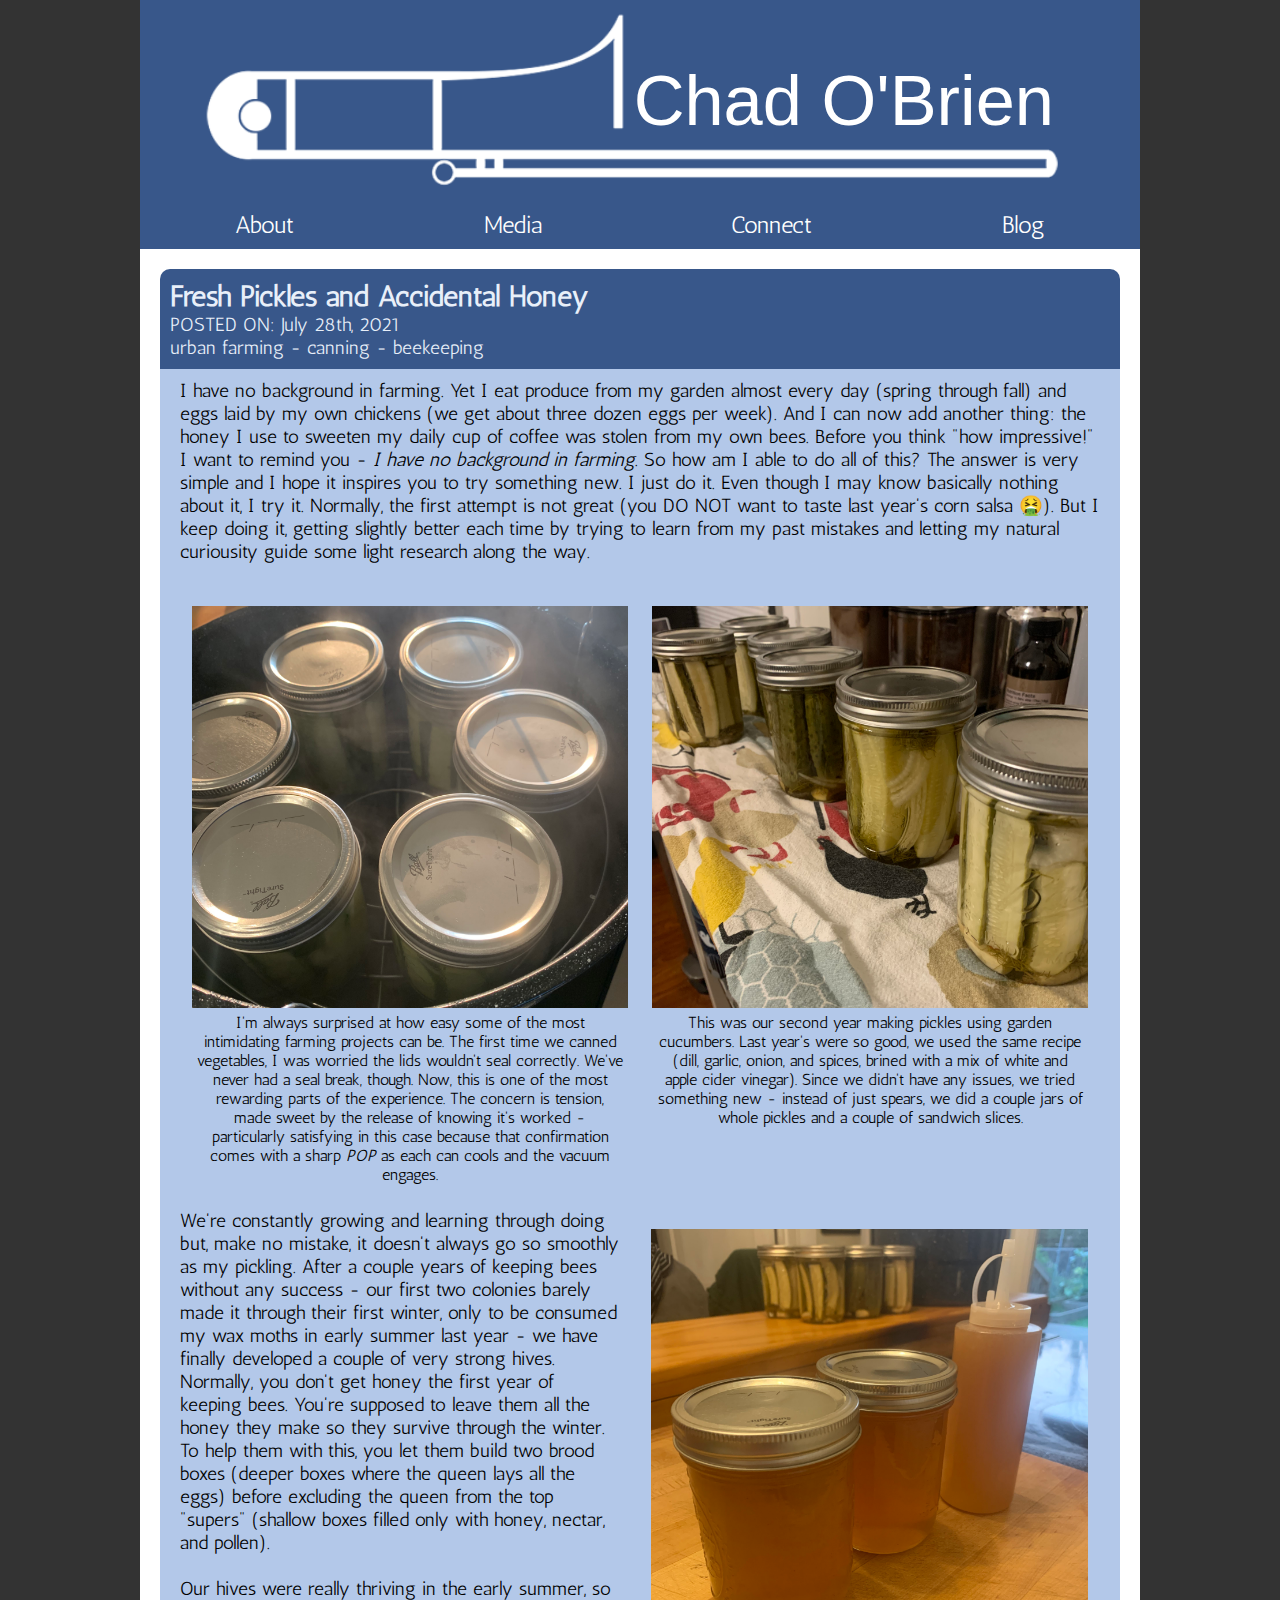
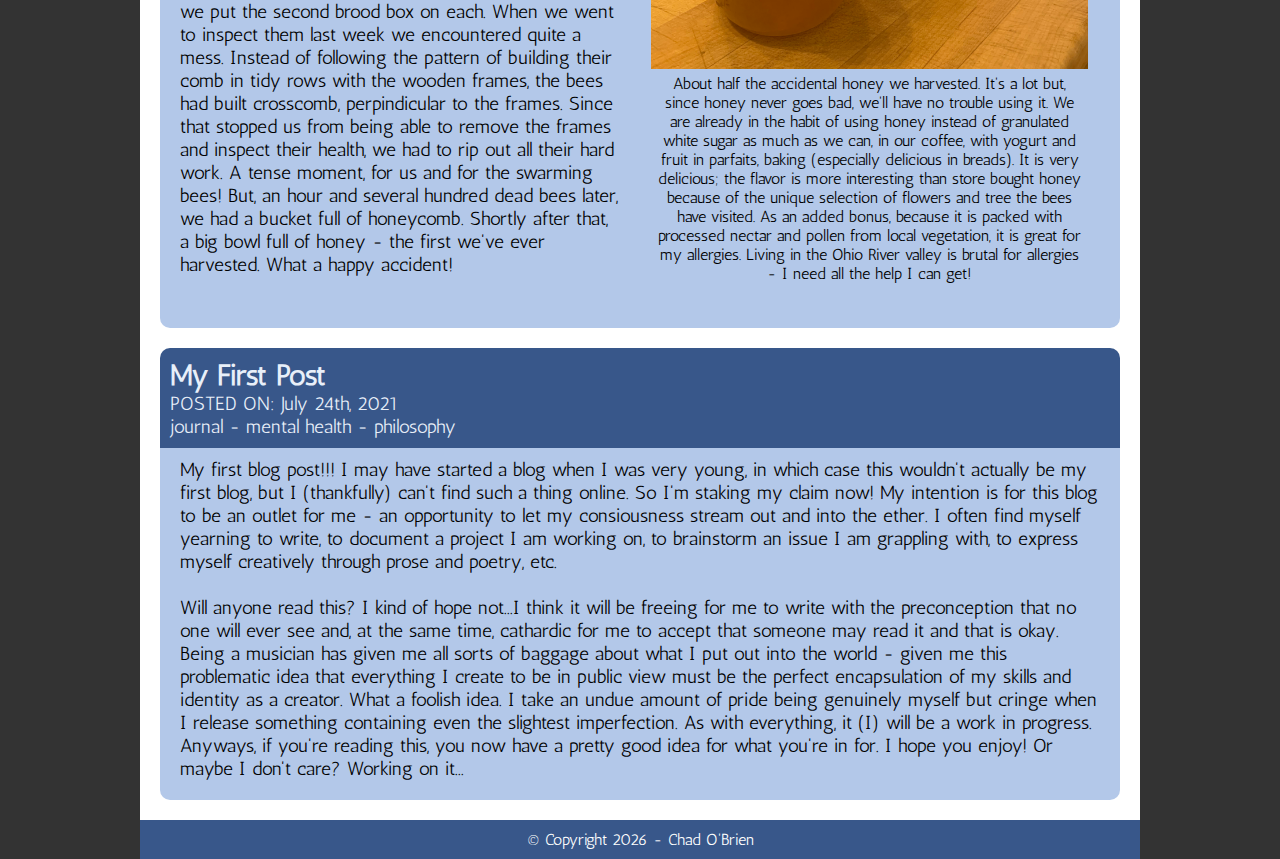
<file: docs/blog.html>
<!DOCTYPE html>
    
    <head>
        <meta charset="utf-8">
        <title>Blog | Chad O'Brien</title>
        <meta name="viewport" content="width=device-width, initial-scale=1">
        <link rel="stylesheet" href="css/styles.css">
        <link rel="stylesheet" href="css/blog.css">
    </head>
    
    <body>
        <div id="wrapper">

            <header></header>            

            <main>
                <!-- BLOG POST TEMPLATE
                <section class="blog-post">
                    <article class="blog-post-heading">
                        <h2>My Second Post</h2>
                        <p class="post-date">POSTED ON: January 1st, 2000</p>
                        <ul class="post-keywords">
                            <li class="keyword">keyword1</li>
                            -
                            <li class="keyword">keyword2</li>
                            -
                            <li class="keyword">keyword3</li>
                        </ul>
                    </article>
                    <article class="blog-post-body">
                        <p>Lorem ipsum dolor sit amet consectetur adipisicing elit. Ratione at quo iure maxime voluptatem minus perferendis consequuntur aliquid illo tempore, autem accusantium ad ipsa enim consectetur dignissimos in voluptates. Reiciendis impedit perferendis, numquam quam libero, magni non laboriosam, quibusdam blanditiis facere sed ratione vel at enim quasi nihil possimus qui odio cupiditate optio vero ab delectus eum. Quisquam quos soluta necessitatibus odit, iusto autem vero adipisci suscipit cumque vitae consectetur natus, minus eum eaque! Sint mollitia modi laudantium? Pariatur enim doloremque aspernatur rem, similique iure praesentium magni cum magnam, quibusdam quaerat. Quasi sapiente id minima eaque voluptas dolorum numquam deleniti beatae, fugit minus architecto officia ratione iste tempore optio voluptatem odio placeat rerum, accusamus quas. Nulla voluptatibus quasi repudiandae exercitationem quos, adipisci esse tenetur incidunt consectetur laudantium. Sunt, architecto. Ratione laboriosam doloremque accusamus dolorem tempora optio excepturi, dignissimos pariatur? Quos sit dolorem, quibusdam non explicabo saepe sed. Perferendis cum possimus autem deserunt libero consectetur cupiditate atque veniam nihil fuga similique quas exercitationem iure neque at eveniet, a impedit sit illo porro ad nemo ut aspernatur maiores? Eaque exercitationem omnis facere vero laboriosam ex illo, earum doloribus reiciendis dolores error harum assumenda delectus expedita fuga molestiae itaque, nemo quod laudantium tenetur?</p>
                    </article>
                </section> -->

                <section class="blog-post">
                    <article class="blog-post-heading">
                        <h2>Fresh Pickles and Accidental Honey</h2>
                        <p class="post-date">POSTED ON: July 28th, 2021</p>
                        <ul class="post-keywords">
                            <li class="keyword">urban farming</li>
                            -
                            <li class="keyword">canning</li>
                            -
                            <li class="keyword">beekeeping</li>
                        </ul>
                    </article>
                    <article class="blog-post-body">
                        <p>I have no background in farming. Yet I eat produce from my garden almost every day (spring through fall) 
                            and eggs laid by my own chickens (we get about three dozen eggs per week). And I can now add another 
                            thing: the honey I use to sweeten my daily cup of coffee was stolen from my own bees. Before you think 
                            "how impressive!" I want to remind you - <em>I have no background in farming</em>. So how am I able to 
                            do all of this? The answer is very simple and I hope it inspires you to try something new. I just do it. 
                            Even though I may know basically nothing about it, I try it. Normally, the first attempt is not great 
                            (you DO NOT want to taste last year's corn salsa &#129326). But I keep doing it, getting slightly better each 
                            time by trying to learn from my past mistakes and letting my natural curiousity guide some light research 
                            along the way.</p><br>
                        <div class="blog-post-pic-pair">
                            <span class="blog-post-pic">
                                <img src="images/blog-pics/bathing-pickles.jpg" alt="six mason jars about to be submerged in a large pot of boiling water">
                                <p class="caption">I'm always surprised at how easy some of the most intimidating farming projects 
                                can be. The first time we canned vegetables, I was worried the lids wouldn't seal correctly. We've 
                                never had a seal break, though. Now, this is one of the most rewarding parts of the experience. The concern 
                                is tension, made sweet by the release of knowing it's worked - particularly satisfying in this case 
                                because that confirmation comes with a sharp <em>POP</em> as each can cools and the vacuum engages.</p>
                            </span>
                            <span class="blog-post-pic">
                                <img src="images/blog-pics/fresh-pickles.jpg" alt="six mason jars of pickles sit resting on a kitchen towel">
                                <p class="caption">This was our second year making pickles using garden cucumbers. Last year's were so good, 
                                we used the same recipe (dill, garlic, onion, and spices, brined with a mix of white and apple cider vinegar). 
                                Since we didn't have any issues, we tried something new - instead of just spears, we did a couple jars 
                                of whole pickles and a couple of sandwich slices.</p>
                            </span>
                        </div>
                        <div class="blog-post-pic-pair">
                            <p class="paired-text">We're constantly growing and learning through doing but, make no mistake, it doesn't always go so smoothly as my pickling. 
                                After a couple years of keeping bees without any success - our first two colonies barely made it through their first winter, 
                                only to be consumed my wax moths in early summer last year - we have finally developed a couple of very strong hives. Normally, 
                                you don't get honey the first year of keeping bees. You're supposed to leave them all the honey they make so they survive 
                                through the winter. To help them with this, you let them build two brood boxes (deeper boxes where the queen lays all 
                                the eggs) before excluding the queen from the top "supers" (shallow boxes filled only with honey, nectar, and pollen).<br><br>
                                Our hives were really thriving in the early summer, so we put the second brood box on each. When we went to inspect them 
                                last week we encountered quite a mess. Instead of following the pattern of building their comb in tidy rows with the 
                                wooden frames, the bees had built crosscomb, perpindicular to the frames. Since that stopped us from being able to remove the 
                                frames and inspect their health, we had to rip out all their hard work. A tense moment, for us and for the swarming 
                                bees! But, an hour and several hundred dead bees later, we had a bucket full of honeycomb. Shortly after that, a big 
                                bowl full of honey - the first we've ever harvested. What a happy accident!</p>
                            <span class="blog-post-pic">
                                <img src="images/blog-pics/accidental-honey.jpg" alt="two jars and a squeeze bottle of honey">
                                <p class="caption">About half the accidental honey we harvested. It's a lot but, since honey never goes bad,
                                    we'll have no trouble using it. We are already in the habit of using honey instead of granulated white sugar 
                                    as much as we can, in our coffee, with yogurt and fruit in parfaits, baking (especially delicious in breads). 
                                    It is very delicious; the flavor is more interesting than store bought honey because of the unique selection 
                                    of flowers and tree the bees have visited. As an added bonus, because it is packed with processed nectar and 
                                    pollen from local vegetation, it is great for my allergies. Living in the Ohio River valley is brutal for 
                                    allergies - I need all the help I can get!</p>
                            </span>
                        </div>
                    </article>
                </section>

                <section class="blog-post">
                    <article class="blog-post-heading">
                        <h2>My First Post</h2>
                        <p class="post-date">POSTED ON: July 24th, 2021</p>
                        <ul class="post-keywords">
                            <li class="keyword">journal</li>
                            -
                            <li class="keyword">mental health</li>
                            -
                            <li class="keyword">philosophy</li>
                        </ul>
                    </article>
                    <article class="blog-post-body">
                        <p>My first blog post!!! I may have started a blog when I was very young, in which case this wouldn't actually 
                        be my first blog, but I (thankfully) can't find such a thing online. So I'm staking my claim now! My intention 
                        is for this blog to be an outlet for me - an opportunity to let my consiousness stream out and into the ether. 
                        I often find myself yearning to write, to document a project I am working on, to brainstorm an issue I am 
                        grappling with, to express myself creatively through prose and poetry, etc.</p><br><p>Will anyone read this? I kind of 
                        hope not...I think it will be freeing for me to write with the preconception that no one will ever see and, at the same 
                        time, cathardic for me to accept that someone may read it and that is okay. Being a musician has given me all sorts 
                        of baggage about what I put out into the world - given me this problematic idea that everything I create to 
                        be in public view must be the perfect encapsulation of my skills and identity as a creator. What a foolish 
                        idea. I take an undue amount of pride being genuinely myself but cringe when I release something containing even 
                        the slightest imperfection. As with everything, it (I) will be a work in progress. Anyways, if you're reading this, 
                        you now have a pretty good idea for what you're in for. I hope you enjoy! Or maybe I don't care? Working on it...</p>
                    </article>
                </section>
            </main>

            <footer></footer>
        
        </div>
    </body>
<script src="js/template.js"></script>
<script src="js/hamburger.js"></script>
</html>
</file>
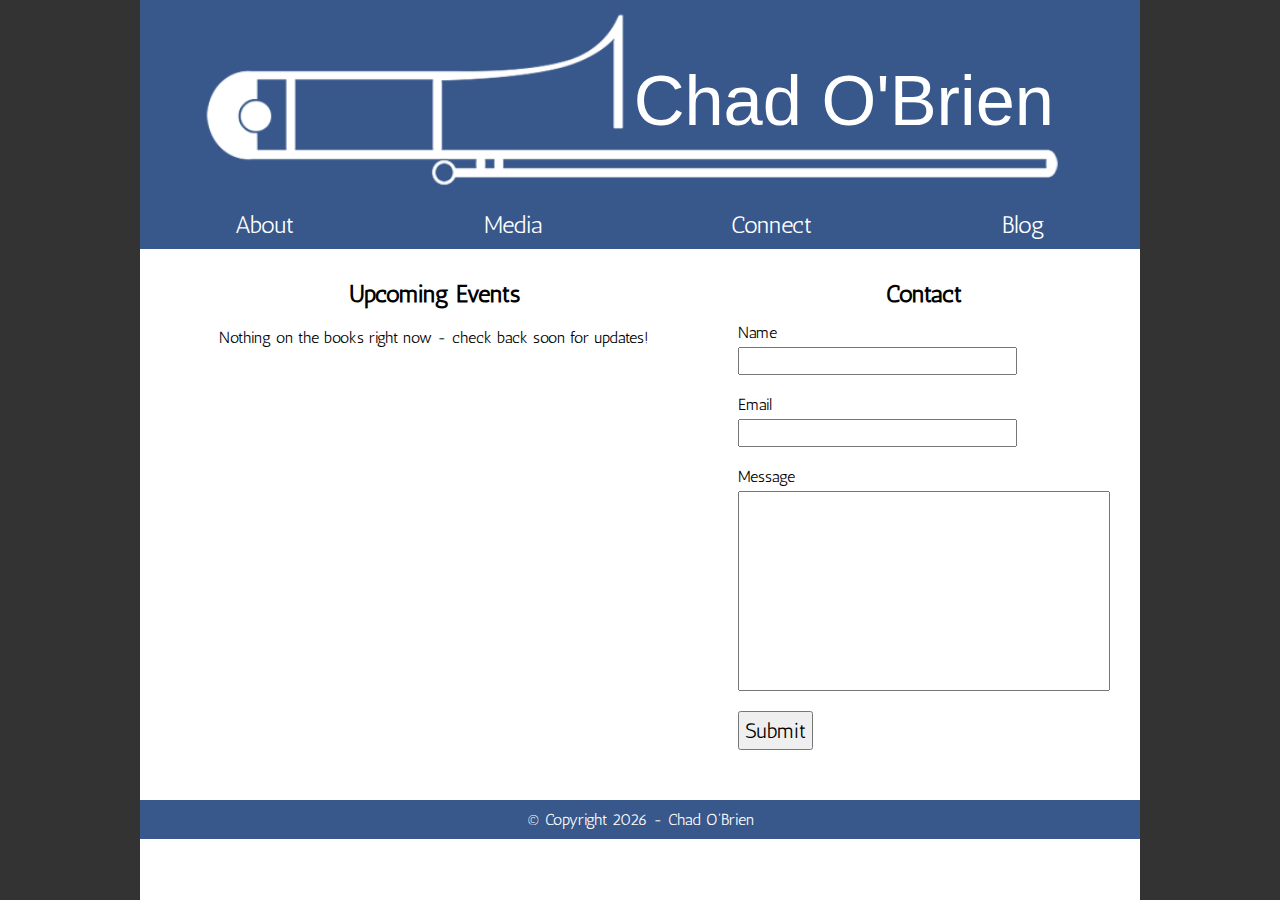
<file: docs/connect.html>
<!DOCTYPE html lang="en-US">
	
	<head>
		<meta charset="utf-8">
		<title>Connect | Chad O'Brien</title>
		<meta name="viewport" content="width=device-width, initial-scale=1">
		<link rel="stylesheet" href="css/styles.css">
		<link rel="stylesheet" href="css/connect.css">
		<script src="https://www.google.com/recaptcha/api.js" async defer></script>
	</head>
	
	<body>
		<div id="wrapper">

			<header></header>            

			<main>
		  
				<section class="connect-gigs">
					<h2>Upcoming Events</h2>
					<ul id="events"></ul>
				</section>

				<section class="connect-contact">
					<h2>Contact</h2>
					<form method="post" id="contact-form">
						<span class="contact-line"><label for="name">Name</label><input type="text" id="name" name="contactName" required></span>
						<span class="contact-line"><label for="email">Email</label><input type="email" id="email" name="contactEmail" required><img src="images/email-x.png" class="email-status"><p class="verify"></p></span>
						<span class="bot-trick"><label for="honey-pot">Address</label><input type="text" id="honey-pot" name="honeyPot" tabindex="-1"></span>
						<span class="contact-line"><label for="message">Message</label><textarea id="message" name="contactMessage" required></textarea></span>
						<div class="g-recaptcha" data-sitekey="6Ldc0mIgAAAAADVQ0ocOVSplqnxZjKBJ9LYteHeV"></div>
						<span class="contact-line"><input type="submit" value="Submit" id="form-submit"></span>
					</form>
				</section>

			</main>

			<footer></footer>
		
		</div>
	</body>
<script src="js/template.js"></script>
<script src="js/hamburger.js"></script>
<script src="js/event-update.js"></script>
<script src="js/toggle-event.js"></script>
<script src="js/contact-verify.js"></script>
</html>
</file>
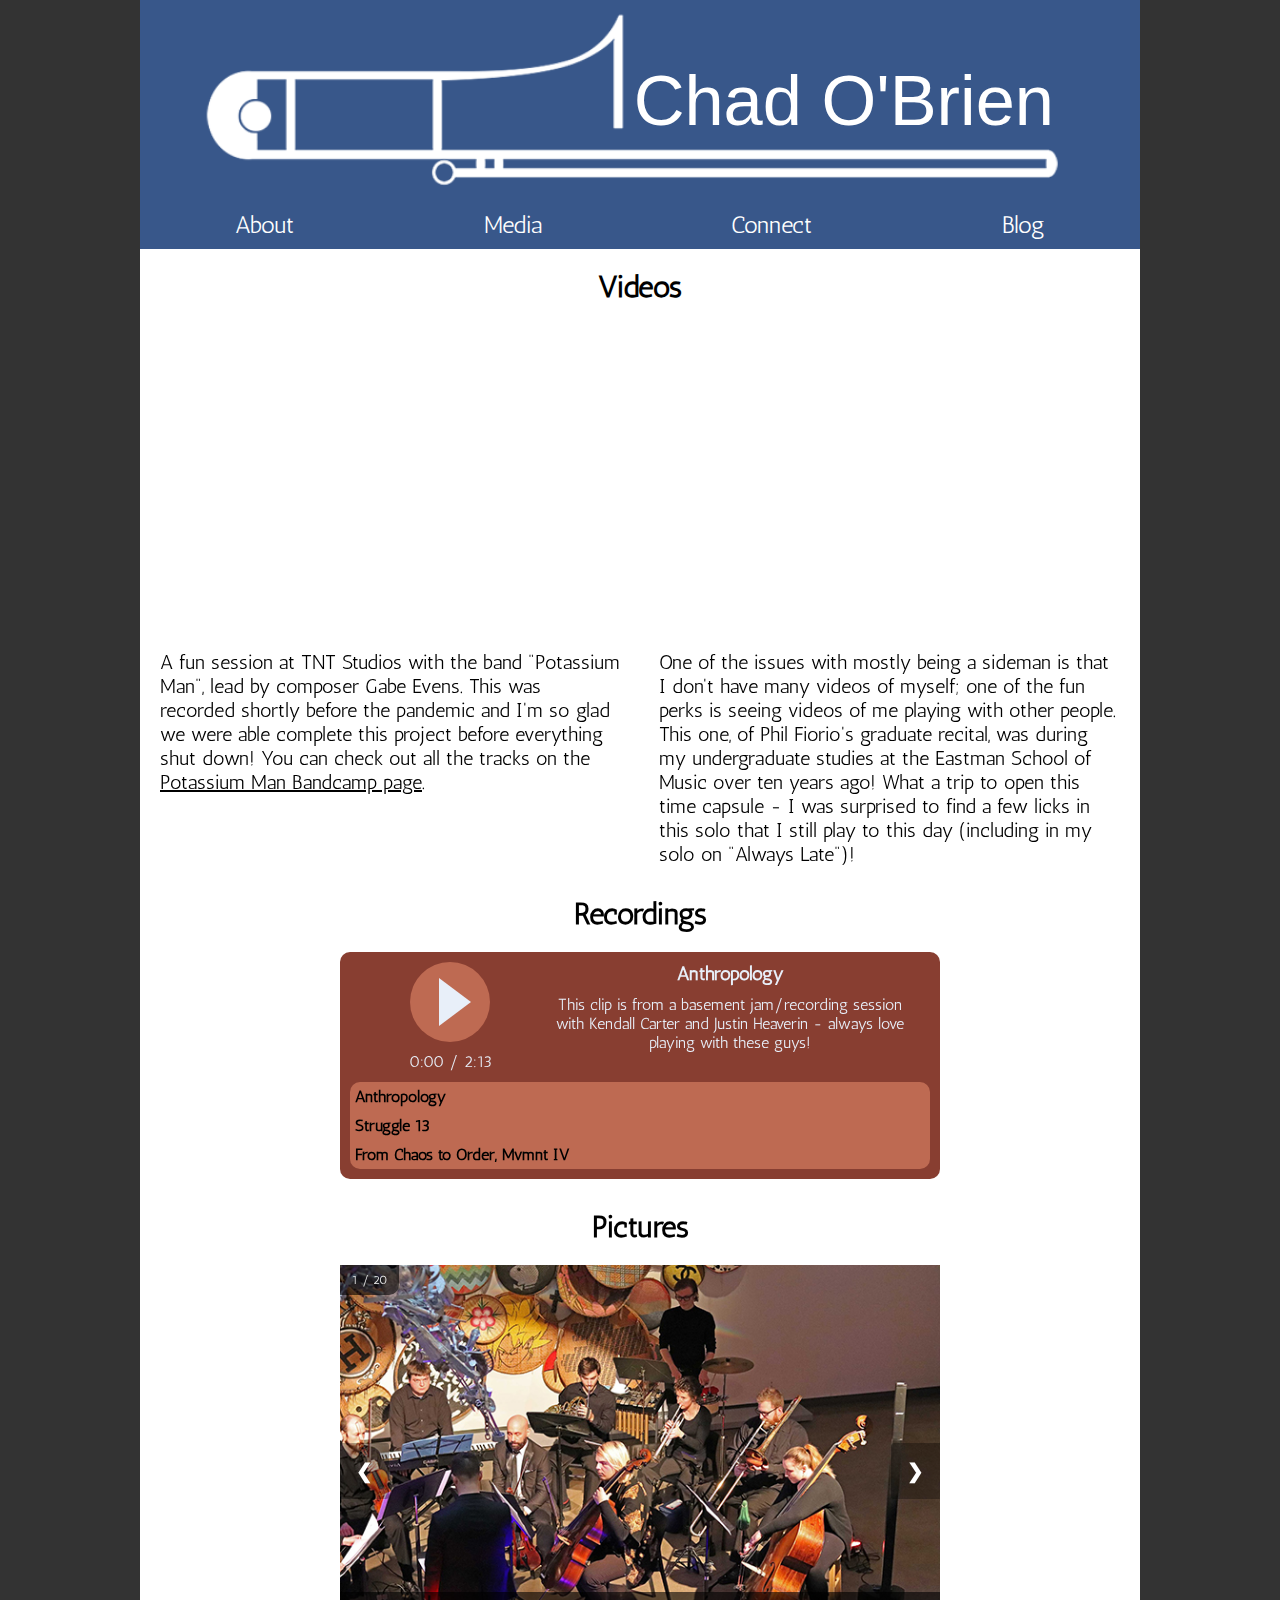
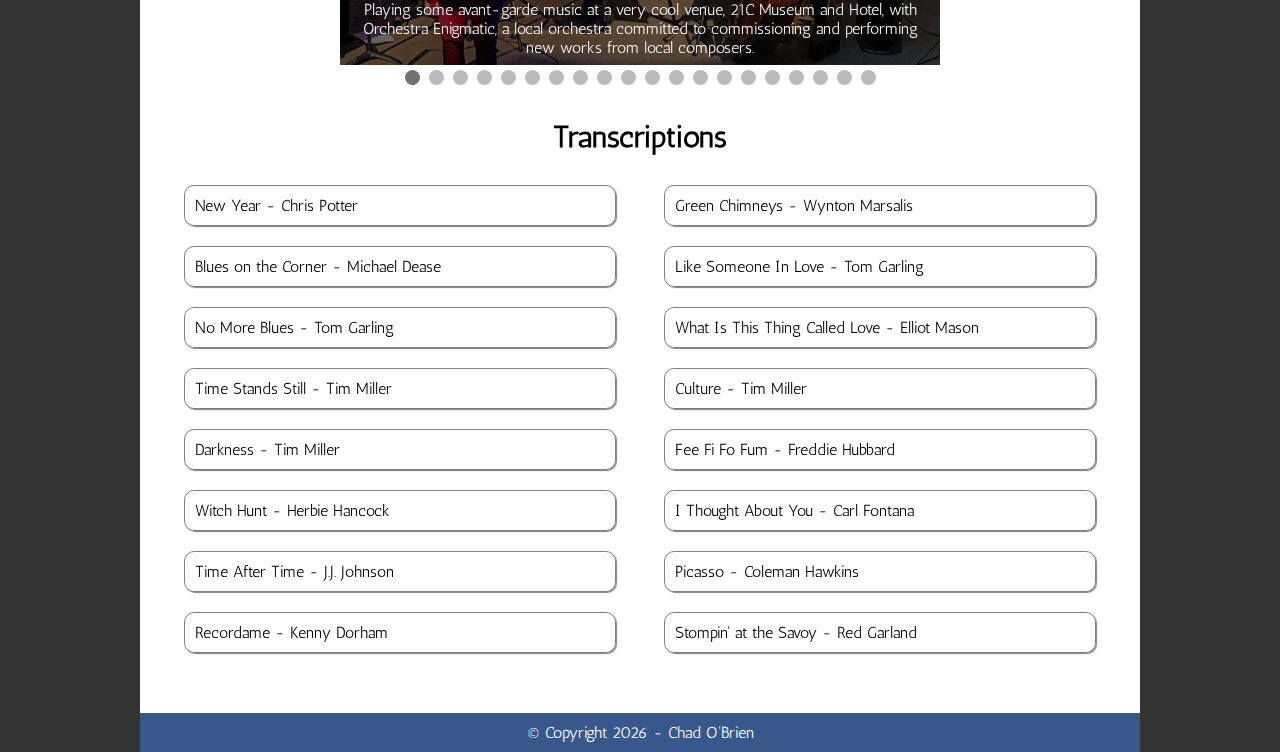
<file: docs/media.html>
<!DOCTYPE html lang="en-US">
    
    <head>
        <meta charset="utf-8">
        <title>Media | Chad O'Brien</title>
        <meta name="viewport" content="width=device-width, initial-scale=1">
        <link rel="stylesheet" href="css/styles.css">
        <link rel="stylesheet" href="css/media.css">
    </head>
    
    <body>
        <div id="wrapper">

            <header></header>            

            <main>
                <section class="media-video">
                    <h2>Videos</h2>
                    <article class="video">
                        <iframe width="560" height="315" src="https://www.youtube.com/embed/a7NHh9sNf28" title="YouTube video player" frameborder="0" allow="accelerometer; autoplay; clipboard-write; encrypted-media; gyroscope; picture-in-picture" allowfullscreen></iframe>
                        <p class="video-caption">A fun session at TNT Studios with the band "Potassium Man", lead by composer Gabe Evens. This was 
                            recorded shortly before the pandemic and I'm so glad we were able complete this project before everything shut down! You can 
                            check out all the tracks on the <a href="https://gabeevens.bandcamp.com/album/potassium-man" target="_blank">Potassium Man Bandcamp page</a>.</p>
                    </article>
                    <article class="video">
                        <iframe width="560" height="315" src="https://www.youtube.com/embed/bZ4H_CLriY0" title="YouTube video player" frameborder="0" allow="accelerometer; autoplay; clipboard-write; encrypted-media; gyroscope; picture-in-picture" allowfullscreen></iframe>
                        <p class="video-caption">One of the issues with mostly being a sideman is that I don't have many videos of myself; 
                            one of the fun perks is seeing videos of me playing with other people. This one, of Phil Fiorio's graduate 
                            recital, was during my undergraduate studies at the Eastman School of Music over ten years ago! What a trip to open 
                            this time capsule - I was surprised to find a few licks in this solo that I still play to this day (including in my solo on "Always Late")!</p>
                    </article>
                </section>
            
                <section class="media-audio">
                    <h2>Recordings</h2>
                    <audio id="player" src="files/recordings/Anthropology.mp3"></audio>
                    <div id="custom-audio-player">
                        <article class="audio-header">    
                            <span class="audio-controls">
                                <div id="play" class="play-pause-wrapper" style="display: block;"><div id="play-graphic"></div></div>
                                <div id="pause" class="play-pause-wrapper" style="display: none;"><div id="pause-graphic"><div class="pause-line"></div><div class="pause-line"></div></div></div>
                                <p id="track-time">0:00 / 0:00</p>
                            </span>
                            <span class="selected-track">
                                <h3 id="track-title">Anthropology</h3>
                                <p id="track-description">This clip is from a basement jam/recording session with Kendall Carter and Justin Heaverin - always love 
                                    playing with these guys!</p>
                            </span>
                        </article>
                    <a href="javascript:void(0)" class="audio-track first-track" id="Anthropology">
                        <h4>Anthropology</h4>
                        <p>This clip is from a basement jam/recording session with Kendall Carter and Justin Heaverin - always love 
                            playing with these guys!</p>      
                    </a>
                    <a href="javascript:void(0)" class="audio-track" id="Struggle13">
                        <h4>Struggle 13</h4>
                        <p>Here is the first half of "Struggle 13", a song I composed for a large ensemble (of unique instrumentation) 
                            on my senior recital.</p>
                    </a>
                    <a href="javascript:void(0)" class="audio-track" id="Ballad">
                        <h4>From Chaos to Order, Mvmnt IV</h4>
                        <p>I wrote this ballad as a movement in a larger 5-movement suite for septet. Chris Ziemba is that killing 
                            pianist!</p>
                    </a>
                    </div>
                </section>
                
                <section class="media-pictures">
                    <h2>Pictures</h2>
                    <article class="gallery">
                        <div class="slideshow-container"></div>
                        <div class="dots"></div>    
                    </article>
                </section>
                
                <section class="media-transcriptions">
                    <h2>Transcriptions</h2>
                    <ul class="transcription-list">
                        <li class="transcription"><a href="files/transcriptions/newyear-chrispotter.pdf" target="_blank">New Year - Chris Potter</a></li>
                        <li class="transcription"><a href="files/transcriptions/greenchimneys-wyntonmarsalis.pdf" target="_blank">Green Chimneys - Wynton Marsalis</a></li>
                        <li class="transcription"><a href="files/transcriptions/bluesonthecorner-michaeldease.pdf" target="_blank">Blues on the Corner - Michael Dease</a></li>
                        <li class="transcription"><a href="files/transcriptions/likesomeoneinlove-tomgarling.pdf" target="_blank">Like Someone In Love - Tom Garling</a></li>
                        <li class="transcription"><a href="files/transcriptions/nomoreblues-tomgarling.pdf" target="_blank">No More Blues - Tom Garling</a></li>
                        <li class="transcription"><a href="files/transcriptions/whatisthisthingcalledlove-elliotmason.pdf" target="_blank">What Is This Thing Called Love - Elliot Mason</a></li>
                        <li class="transcription"><a href="files/transcriptions/timestandsstill-timmiller.pdf" target="_blank">Time Stands Still - Tim Miller</a></li>
                        <li class="transcription"><a href="files/transcriptions/culture-timmiller.pdf" target="_blank">Culture - Tim Miller</a></li>
                        <li class="transcription"><a href="files/transcriptions/darkness-timmiller.pdf" target="_blank">Darkness - Tim Miller</a></li>
                        <li class="transcription"><a href="files/transcriptions/feefifofum-freddiehubbard.pdf" target="_blank">Fee Fi Fo Fum - Freddie Hubbard</a></li>
                        <li class="transcription"><a href="files/transcriptions/witchhunt-herbiehancock.pdf" target="_blank">Witch Hunt - Herbie Hancock</a></li>
                        <li class="transcription"><a href="files/transcriptions/ithoughtaboutyou-carlfontana.pdf" target="_blank">I Thought About You - Carl Fontana</a></li>
                        <li class="transcription"><a href="files/transcriptions/timeaftertime-jjjohnson.pdf" target="_blank">Time After Time - J.J. Johnson</a></li>
                        <li class="transcription"><a href="files/transcriptions/picasso-colemanhawkins.pdf" target="_blank">Picasso - Coleman Hawkins</a></li>
                        <li class="transcription"><a href="files/transcriptions/recordame-kennydorham.pdf" target="_blank">Recordame - Kenny Dorham</a></li>
                        <li class="transcription"><a href="files/transcriptions/stompinatthesavoy-redgarland.pdf" target="_blank">Stompin' at the Savoy - Red Garland</a></li>
                    </ul>
                </section>

            </main>

            <footer></footer>
        
        </div>
    </body>
<script src="js/template.js"></script>
<script src="js/hamburger.js"></script>
<script src="js/gallery.js"></script>
<script src="js/audioplayer.js"></script>
</html>
</file>
<file: docs/css/styles.css>
@import url('https://fonts.googleapis.com/css2?family=Antic&display=swap');

* {
    box-sizing: border-box;
    margin: 0;
    padding: 0;
    font-family: 'Antic', sans-serif;
}

html {
    background-color: #333333;
}

#wrapper {
    width: 100%;
    background-color: white;
    min-height: 100vh;
}

/* 

Color Scheme

Main: Dark Blue #38578A (off white text)
Secondary: Light Blue #B3C8E9
Tertiary: Medium Blue #557CBA
Accent: Brick Red #be6a52
Secondary Accent: Dark Brown Red #883e31 (off white text)
Off White: #e8eff9
Off Black: #333333 (off white text)

*/

/* Header and Footer Styles */

header {
    background-color: #38578A;
    color: #ffffff;
    width: 100%;
    display: flex;
    flex-wrap: wrap;
    min-height: 24vw;
}

#logo {
    flex: 1;
    flex-basis: 100%;
    height: 20vw;
    position: relative;
}

#logo h1 {
    font-size: 6vw;
    font-family: sans-serif;
    font-weight: 500;
    position: absolute;
    right: 22.5vw;
    top: 6vw;
}

#logo img {
    position: absolute;
    width: 80%;
    padding: 10px;
}

nav {
    flex: 1;
    flex-basis: 100%;
    transition: height .2s;
    height: 0;
    overflow: hidden;
}

nav ul {
    list-style-type: none;
    display: flex;
    flex-direction: column;
    justify-content: space-around;
    margin: 10px;
}

nav li {
    padding: 5px 10px;
}

nav a {
    color: #ffffff;
    text-decoration: none;
    font-size: 1.3em;
    border-bottom: solid transparent 2px;
    transition: border-bottom .3s;
}

nav a:hover {
    border-bottom: solid white 2px;
}

#hamburger-icon {
    width: 80px;
    height: 80px;
    position: absolute;
    top: 1vw;
    right: 1vw;
    padding: 12px 0;
}

#hamburger-icon:hover {
    cursor: pointer;
}

.line {
    width: 50px;
    height: 5px;
    background-color: white;
    margin: 10px auto;
    border-radius: 10px;
    -webkit-transition: height .5s;
    -webkit-transition: transform .3s;
    transition: height .5s;
    transition: transform .3s;
}

footer {
    width: 100%;
    background-color: #38578A;
    color: #ffffff;
    text-align: center;
    padding: 10px;
    position: relative;
    bottom: 0;
}

/* Main Styles */



/* Media Queries */

@media screen and (min-width: 400px) {
    #hamburger-icon {
        top: 3vw;
        right: 3vw;
    }
}

@media screen and (min-width: 600px) {
    header {
        min-height: 16vw;
    }

    #logo h1 {
        font-size: 7vw;
        right: 8vw;
    }
    
    #logo img {
        left: 5%;
        width: 90%;
    }

    nav {
        height: unset;
    }
    
    nav ul {
        flex-direction: row;
        margin: 0;
    }
    
    nav li {
        padding: 10px;
    }

    nav a {
        font-size: 1.5em;
    }

    #hamburger-icon {
        display: none;
    }

}

@media screen and (min-width: 1000px) {

    header {
        min-height: 8vw;
    }

    #wrapper {
        max-width: 1000px;
        margin: 0 auto;
    }

    #logo {
        height: 200px;
    }

    #logo h1 {
        font-size: 4.4em;
        top: 60px;
        right: 86px;
    }
    
    #logo img {
        position: relative;
        display: block;
        left: unset;
        margin: 0 auto;
    }

    footer {
        margin: 0 auto;
    }
}
</file>
<file: docs/css/blog.css>
.blog-post {
    margin: 20px;
}

.blog-post {
    font-size: 1rem;
}

.blog-post-heading {
    background-color: #38578A;
    color: #e8eff9;
    padding: 10px;
    border-radius: 10px 10px 0 0;
}

.blog-post-body {
    background-color: #B3C8E9;
    padding: 10px 20px 20px;
    border-radius: 0 0 10px 10px;
}

.blog-post-pic-pair {
    display: flex;
    flex-direction: column;
}

.blog-post-pic {
    display: flex;
    flex-direction: column;
    margin: 20px auto;
}

.blog-post-body img, .caption {
    display: block;
    max-width: 95%;
    margin: 0 auto;
}

.caption {
    text-align: center;
    font-size: .85rem;
    padding: 5px;
}

.post-keywords {
    list-style-type: none;
}

.keyword {
    display: inline;
    cursor: pointer;
}

.keyword:hover {
    color: yellow;
}

/* Media Queries */


@media screen and (min-width: 750px) {
    .blog-post {
        font-size: 1.2rem;
    }
    
    .blog-post-pic-pair {
        display: flex;
        flex-direction: row;
    }

    .paired-text {
        width: 48%;
        margin-right: 2%;
    }

    .blog-post-pic {
        max-width: 50%;
    }

    .caption {
        font-size: 1rem;
    }
}

@media screen and (min-width: 1000px) {
}
</file>
<file: docs/css/connect.css>
main {
    display: flex;
    flex-direction: column;
    padding: 10px;
}

main section {
    padding: 5px;  
}

main section h2 {
    margin: 10px 0 5px;
    text-align: center;
}

.no-gigs {
    display: block;
    text-align: center;
    padding: 15px;
}

#events {
    list-style-type: none;
}

.event {
    margin: 10px;
    border-radius: 10px;
}

.event:hover {
    box-shadow: 0 0 5px black;
}

.event-heading {
    background-color: #38578A;
    color: #e8eff9;
    border-radius: 10px;
    cursor: pointer;
}

.event-title, .event-date {
    width: 100%;
}

.event-title {
    padding: 10px;
}

.event-date {
    padding: 0 10px 10px;
    font-size: 1.25rem;
}

.event-description {
    font-size: 1.15rem;
    padding: 0 15px;
    background-color: #B3C8E9;
    border-radius: 0 0 10px 10px;
    max-height: 0;
    overflow: hidden;
    transition: all .3s;
}

.connect-contact form {
    padding: 10px;
}

.contact-line {
    display: block;
    margin: 20px 0;
}

.contact-line:first-of-type {
    margin-top: 0;
}

.contact-line label {
    display: block;
    margin-bottom: 5px;
}

.bot-trick {
    position: absolute;
    left: -5000px;
}

#name, #email {
    width: 75%;
    min-height: 1.75rem;
}

.email-status {
    height: 1.75rem;
    vertical-align: bottom;
    margin-left: 3px;
    display: none;
}

.verify {
    font-size: .85rem;
    margin-top: 3px;
    font-style: italic;
}

#message {
    width: 100%;
    height: 200px;
    resize: none;
}

#math-answer {
    margin-top: 5px;
}

.contact-line input[type="submit"] {
    padding: 5px;
    font-size: 1.3rem;
}

/* Media Queries */

@media screen and (min-width: 700px) {
    main {
        flex-direction: row;
    }
    
    main section {
        padding: 10px;
    }

    #event {
        padding: 10px;
    }

    .connect-gigs {
        flex: 1.4;
    }

    .connect-contact {
        flex: 1;
    }
}


@media screen and (min-width: 1000px) {
    #event {
        padding: 20px;
    }
    
    .event-title, .event-date {
        font-size: 1.4rem;
    }

    .event-description {
        font-size: 1.25rem;
    }

}
</file>
<file: docs/css/media.css>
main {
  padding: 20px;
}

main section {
  margin-bottom: 30px;
}

h2 {
  margin-bottom: 20px;
  text-align: center;
}

.media-video {
  display: flex;
  flex-direction: column;
  flex-wrap: wrap;
  justify-content: space-between;
  align-items: center;
}

.media-video h2 {
  flex-basis: 100%;
}

.video {
  flex-basis: 48%;
  align-self: flex-start;
}

.video:first-of-type {
  margin-bottom: 20px;
}

iframe {
  max-width: 100%;
  margin-bottom: 10px;
}

.video-caption {
  max-width: 560px;
}

.video-caption a {
  color: black;
}

.video-caption a:hover {
  font-weight: bold;
}

#custom-audio-player {
  max-width: 600px;
  background-color: #883e31;
  color: #e8eff9;
  border-radius: 10px;
  padding: 10px;
  margin: 0 auto;
}

.audio-header {
  display: flex;
  min-height: 120px;
  padding: 0 10px 10px;
}

.audio-controls {
  flex: 1;
  display: flex;
  flex-direction: column;
}

.audio-controls p {
  padding-top: 10px;
  text-align: center;
}

.selected-track {
  flex: 2;
  text-align: center;
  padding: 0 10px;
}

.selected-track h3 {
  margin-bottom: 10px;
}

.audio-track {
  display: block;
  padding: 5px;
  background-color: #be6a52;
  color: black;
  text-decoration: none;
}

.first-track {
  border-radius: 10px 10px 0 0;
}

.audio-track:last-of-type {
  border-radius: 0 0 10px 10px;
}

.audio-track:hover {
  color: #e8eff9;
}

.audio-track p {
  display: none;
}

#play-graphic {
  width: 0; 
  height: 0; 
  border-top: 1.5em solid transparent;
  border-bottom: 1.5em solid transparent;
  border-left: 2em solid #e8eff9;  
  position: absolute;
  top: 20%;
  left: 36%;
}

#pause-graphic {
  position: absolute;
  top: 22%;
  left: 20%;
}

.pause-line {
  display: inline-block;
  margin: 0 .5em;
  width: .5em;
  height: 2.75em;
  background-color: #e8eff9;
  border-radius: 10px;
}

.play-pause-wrapper {
  position: relative;
  width: 80px;
  height: 80px;
  border-radius: 50%;
  background-color: #be6a52;
  margin: 0 auto;
}

.play-pause-wrapper:hover {
  cursor: pointer;
  box-shadow: 0 0 5px white;
}

.transcription-list {
  list-style-type: none;
  display: flex;
  flex-direction: column;
}

.transcription {
  width: 100%;
  margin: 5px auto;
  }

.transcription a {
  display: block;
  padding: 10px;
  width: 100%;
  border: 1px solid grey;
  border-radius: 10px;
  box-shadow: 1px 1px 1px grey;
  text-decoration: none;
  color: black;
}

.transcription a:hover {
  box-shadow: 1px 1px 4px black;
}


/* Gallery Styles */

.mySlides {
  display: none;
}

img {
  display: block;
  width: 100%;
  max-height: 100%;
  margin: auto;
}

.dots {
  text-align: center;
  margin: 5px;
}

.slideshow-container {
  max-width: 600px;
  max-height: 400px;
  position: relative;
  margin: auto;
  overflow: hidden;
}
  
.prev, .next {
  cursor: pointer;
  position: absolute;
  top: 50%;
  width: auto;
  padding: 16px;
  margin-top: -22px;
  color: white;
  font-weight: bold;
  font-size: 20px;
  transition: 0.4s ease;
  border-radius: 0 3px 3px 0;
  user-select: none;
  background-color: rgba(0,0,0,0.3);
}

.next {
  right: 0;
  border-radius: 3px 0 0 3px;
}

.prev:hover, .next:hover {
  background-color: rgba(0,0,0,1);
}

.text {
  color: #f2f2f2;
  font-size: .8rem;
  padding: 8px 12px;
  position: absolute;
  bottom: 0;
  width: 100%;
  text-align: center;
  background-color: rgba(0,0,0,0.6);
}

.numbertext {
  color: #f2f2f2;
  font-size: 12px;
  padding: 8px 12px;
  position: absolute;
  top: 0;
  background-color: rgba(0,0,0,0.6);
  border-radius: 0 0 10px 0;
}

.dot {
  cursor: pointer;
  height: 15px;
  width: 15px;
  margin: 0 2px;
  background-color: #bbb;
  border-radius: 50%;
  display: inline-block;
  transition: background-color 0.6s ease;
}

.active, .dot:hover {
  background-color: #717171;
}

/* Media Queries */

@media screen and (min-width: 600px) {
  .text {
    font-size: 1rem;
  }

  h2 {
    font-size: 30px;
  }
  
  .video-caption {
    font-size: 1.25rem;
  }
}

@media screen and (min-width: 800px) {
  .media-video {
    flex-direction: row;
  }
  
  .transcription-list {
    flex-direction: row;
    flex-wrap: wrap;
  }

  .transcription {
    flex-basis: 45%;
    margin: 10px auto;
  }
}

@media screen and (min-width: 1000px) {
}
</file>
